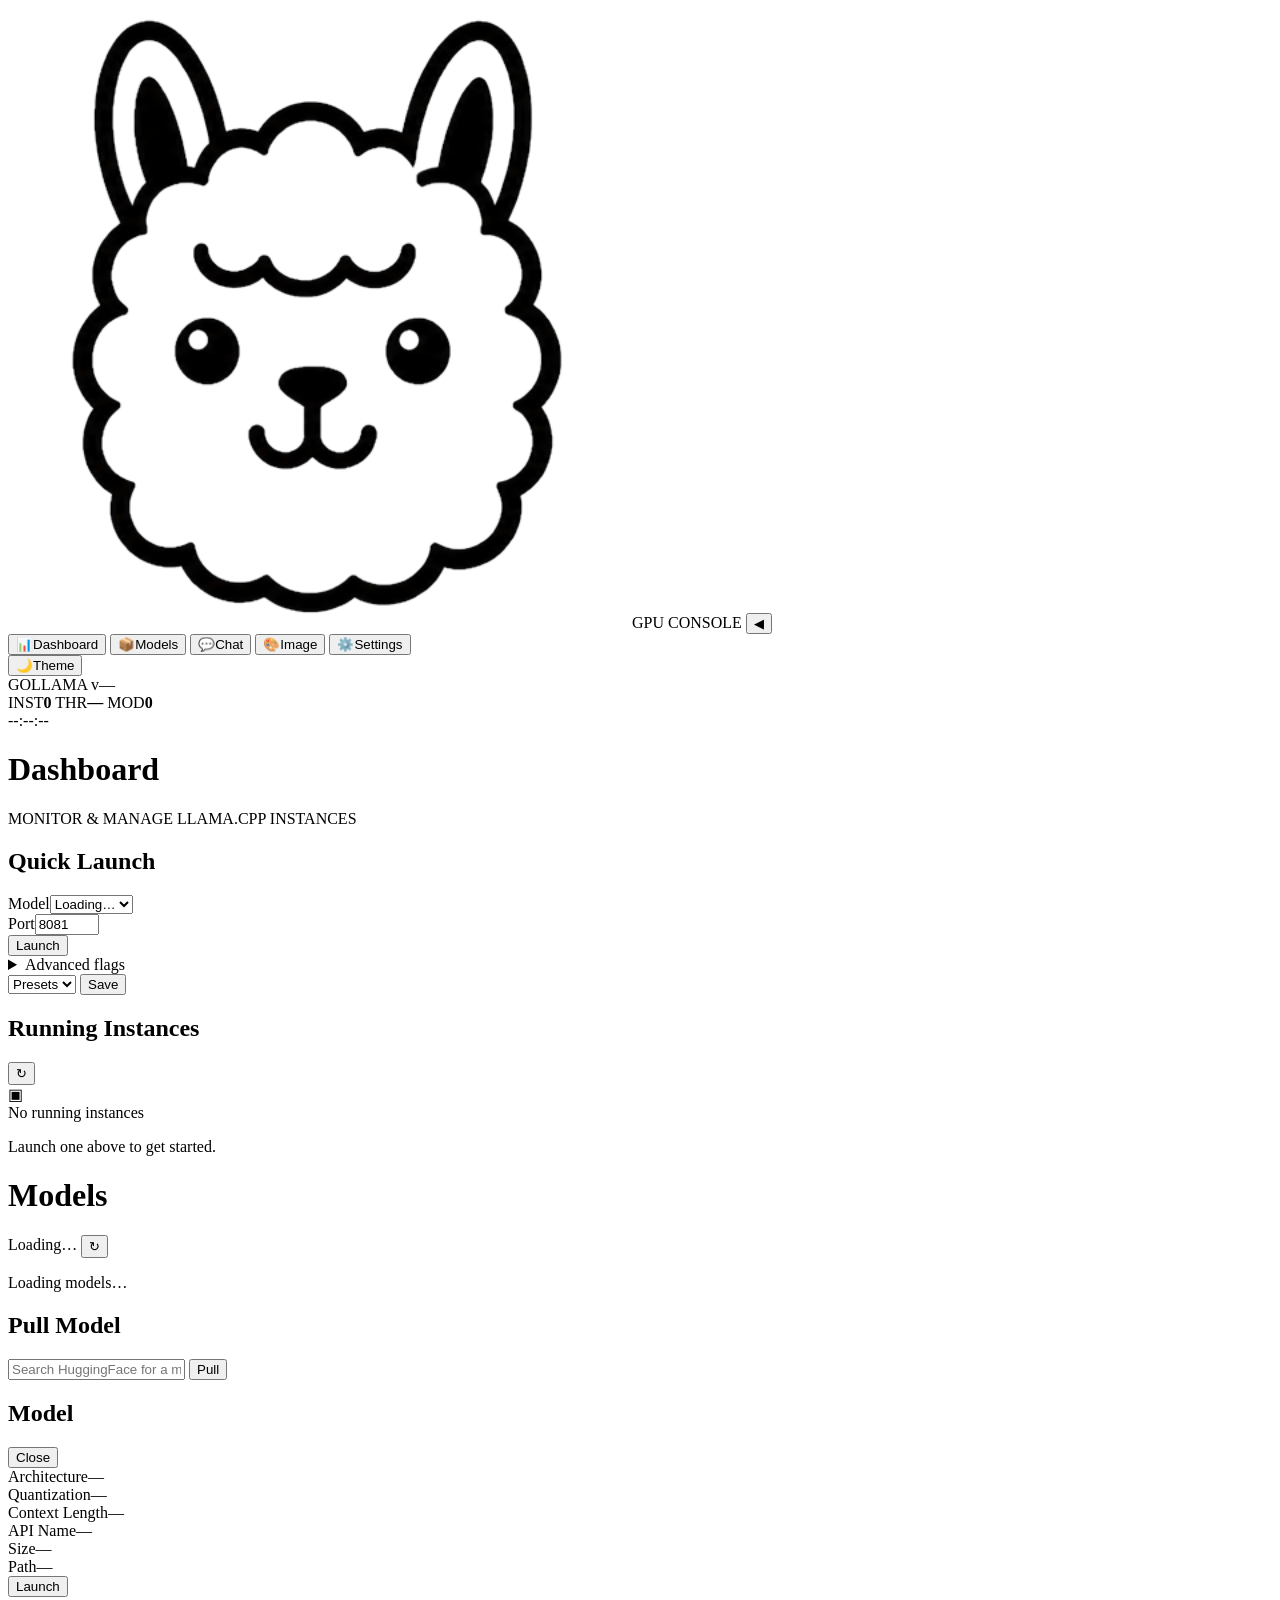
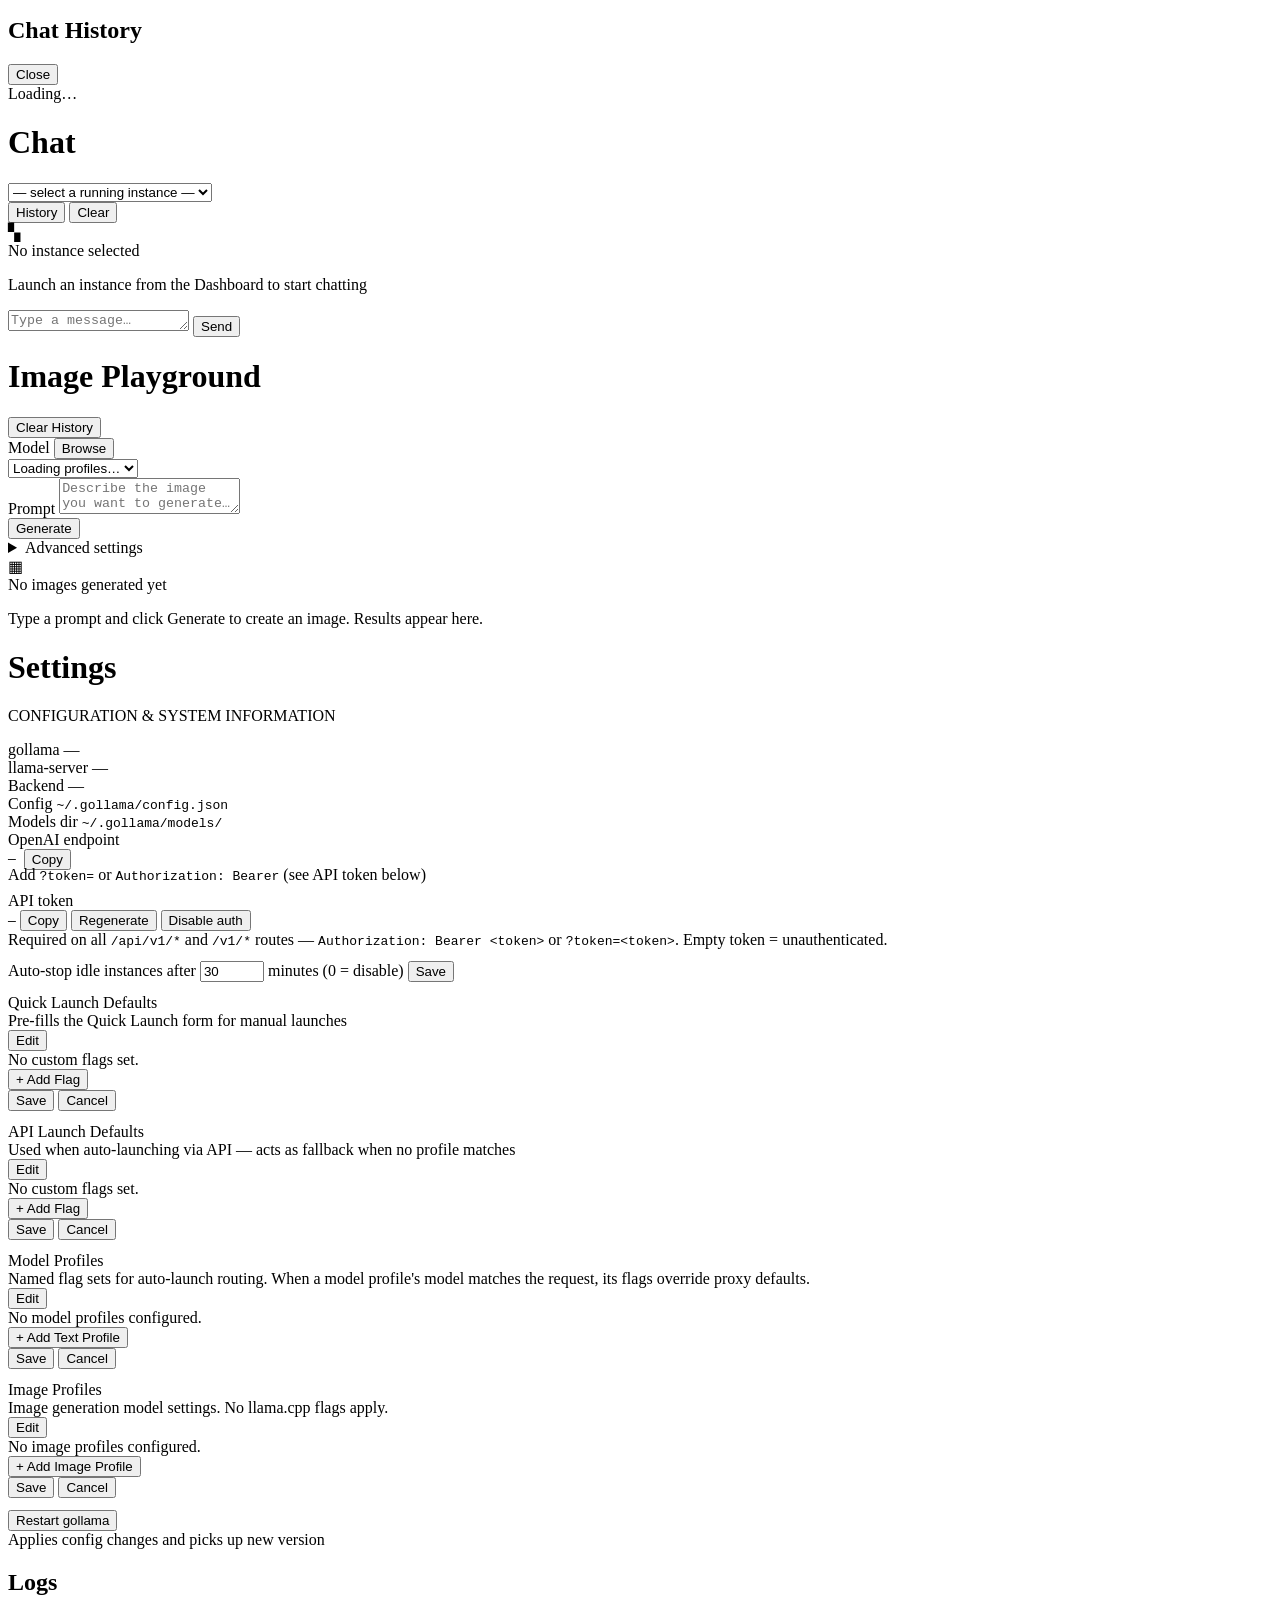
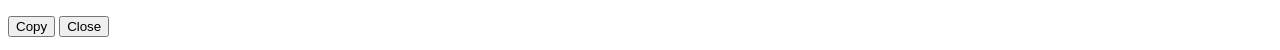
<file: pkg/ui/web/index.html>
<!DOCTYPE html>
<html lang="en">
<head>
<meta charset="UTF-8">
<meta name="viewport" content="width=device-width, initial-scale=1.0">
<meta name="theme-color" content="#0f1115">
<link rel="icon" type="image/svg+xml" href="/logo.svg">
<title>gollama · GPU console</title>
<link rel="preconnect" href="https://fonts.googleapis.com">
<link rel="preconnect" href="https://fonts.gstatic.com" crossorigin>
<link href="https://fonts.googleapis.com/css2?family=Archivo:wght@400;500;600;700;800&family=JetBrains+Mono:wght@400;500;600;700&display=swap" rel="stylesheet">
<style>
__GOLLAMA_CSS__
</style>
</head>
<body>

<!-- ─── Sidebar ──────────────────────────────────────── -->
<aside class="sidebar" role="navigation" aria-label="Main navigation">
  <div class="logo">
    <img src="/logo.svg" alt="gollama">
    <span class="logo-sub">GPU CONSOLE</span>
    <button class="toggle" onclick="toggleSidebar()" aria-label="Toggle sidebar">◀</button>
  </div>
  <nav>
    <button class="nav-item active" data-view="dashboard" onclick="switchView('dashboard')" aria-label="Dashboard">
      <span class="icon">📊</span><span class="label">Dashboard</span>
    </button>
    <button class="nav-item" data-view="models" onclick="switchView('models')" aria-label="Models">
      <span class="icon">📦</span><span class="label">Models</span>
    </button>
    <button class="nav-item" data-view="chat" onclick="switchView('chat')" aria-label="Chat">
      <span class="icon">💬</span><span class="label">Chat</span>
    </button>
    <button class="nav-item" data-view="image" onclick="switchView('image')" aria-label="Image">
      <span class="icon">🎨</span><span class="label">Image</span>
    </button>
    <button class="nav-item" data-view="settings" onclick="switchView('settings')" aria-label="Settings">
      <span class="icon">⚙️</span><span class="label">Settings</span>
    </button>
  </nav>
  <div class="bottom">
    <button class="nav-item" onclick="toggleTheme()" id="themeToggle" aria-label="Toggle theme">
      <span class="icon">🌙</span><span class="label">Theme</span>
    </button>
  </div>
</aside>

<div class="content">

<!-- ─── Faceplate ────────────────────────────────────── -->
<header class="faceplate">
  <div class="face-left">
    <span class="face-led led-off" id="faceLed"></span>
    <span class="face-brand">GOLLAMA</span>
    <span class="face-ver" id="faceVersion">v—</span>
  </div>
  <div class="face-meters" aria-hidden="true">
    <span class="face-meter">INST<b id="faceInst">0</b></span>
    <span class="face-meter">THR<b id="faceTps">—</b></span>
    <span class="face-meter">MOD<b id="faceModels">0</b></span>
  </div>
  <div class="face-right">
    <span class="face-clock" id="faceClock">--:--:--</span>
  </div>
</header>

<!-- ─── Main ──────────────────────────────────────────── -->
<main class="main" id="main">

<!-- ── Dashboard ────────────────────────────────────── -->
<div id="view-dashboard" class="view active" role="tabpanel" aria-label="Dashboard">
  <div class="page-header">
    <h1>Dashboard</h1>
    <p>MONITOR &amp; MANAGE LLAMA.CPP INSTANCES</p>
  </div>

  <div class="section" id="launch-section">
    <div class="section-header"><h2>Quick Launch</h2></div>
    <div class="card"><div class="card-body">
      <div class="launch-row">
        <div class="field"><label for="modelSelect">Model</label><select id="modelSelect" autocomplete="off"><option value="">Loading…</option></select></div>
        <div class="field"><label for="portInput">Port</label><input type="number" id="portInput" value="8081" min="8081" max="8099" autocomplete="off"></div>
        <div class="field"><button class="primary" onclick="launchInstance()" id="launchBtn">Launch</button></div>
      </div>
      <details class="advanced-flags">
        <summary>Advanced flags</summary>
        <div class="flags-block">
          <div id="flagsContainer"></div>
          <button class="ghost small" onclick="addFlag()">+ Add Flag</button>
        </div>
      </details>
      <div class="preset-row">
        <select id="presetSelect" onchange="applyPreset()">
          <option value="">Presets</option>
        </select>
        <button class="small secondary" onclick="savePreset()" id="savePresetBtn" title="Save current flags as preset">Save</button>
        <button class="small danger" onclick="deletePreset()" id="deletePresetBtn" style="display:none" title="Delete preset">Delete</button>
      </div>
    </div></div>
  </div>

  <div class="section">
    <div class="section-header">
      <h2>Running Instances</h2>
      <div class="section-tools">
        <span class="badge badge-blue" id="instanceCount"></span>
        <button class="ghost small" onclick="loadInstances()" title="Refresh instances" style="padding:2px 6px;font-size:13px">↻</button>
      </div>
    </div>
    <div id="instances" class="instance-grid">
      <div class="empty-state">
        <div class="icon">▣</div>
        <div class="title">No running instances</div>
        <p>Launch one above to get started.</p>
      </div>
    </div>
  </div>
</div>

<!-- ── Models ────────────────────────────────────────── -->
<div id="view-models" class="view" role="tabpanel" aria-label="Models">
  <div class="page-header">
    <h1>Models</h1>
    <p><span id="modelCount"><span class="spinner" id="modelCountSpinner"></span> Loading…</span> <button class="ghost small" onclick="loadModels(true)" title="Refresh models" style="padding:2px 6px;vertical-align:middle">↻</button></p>
  </div>
  <div id="modelList" class="card"><div class="card-body"><div class="empty-state"><span class="spinner"></span> Loading models…</div></div></div>
  <div class="section">
    <div class="section-header"><h2>Pull Model</h2></div>
    <div class="card"><div class="card-body">
      <div class="pull-row">
        <input type="text" id="pullInput" placeholder="Search HuggingFace for a model…" autocomplete="off" oninput="onPullInputChange(this.value)">
        <button class="primary" onclick="pullModel()" id="pullBtn">Pull</button>
      </div>
      <div id="pullSuggestions" style="display:none;margin-top:4px"></div>
      <div id="pullProgress" style="display:none">
        <div id="pullModelName"></div>
        <div class="pull-status-row">
          <span id="pullPct">0%</span>
          <span id="pullSpeed"></span>
        </div>
        <div class="pull-track"><div id="pullBar"></div></div>
        <div class="pull-status-row">
          <span id="pullStatus"></span>
          <button class="small danger" id="pullCancelBtn" onclick="cancelPull()">Cancel</button>
        </div>
      </div>
    </div></div>
  </div>
</div>

<!-- ── Model Details Modal ──────────────────────────── -->
<div class="modal" id="modelModal" role="dialog" aria-modal="true" aria-label="Model details">
  <div class="modal-content" onclick="event.stopPropagation()">
    <div class="modal-head">
      <h2 id="modelModalTitle">Model</h2>
      <button class="small danger" onclick="closeModelDetails()" aria-label="Close">Close</button>
    </div>
    <div id="modelModalBody">
      <div class="detail-row"><span class="detail-label">Architecture</span><span class="detail-value" id="md-arch">—</span></div>
      <div class="detail-row"><span class="detail-label">Quantization</span><span class="detail-value" id="md-quant">—</span></div>
      <div class="detail-row"><span class="detail-label">Context Length</span><span class="detail-value" id="md-ctx">—</span></div>
      <div class="detail-row"><span class="detail-label">API Name</span><span class="detail-value" id="md-apiname">—</span></div>
      <div class="detail-row"><span class="detail-label">Size</span><span class="detail-value" id="md-size">—</span></div>
      <div class="detail-row"><span class="detail-label">Path</span><span class="detail-value" id="md-path">—</span></div>
    </div>
    <button class="primary" onclick="launchModelFromDetails()" id="md-launch-btn">Launch</button>
  </div>
</div>

<!-- ── Chat History Modal ──────────────────────────── -->
<div class="modal" id="chatHistoryModal" role="dialog" aria-modal="true" aria-label="Chat history">
  <div class="modal-content" onclick="event.stopPropagation()">
    <div class="modal-head">
      <h2>Chat History</h2>
      <button class="small danger" onclick="closeChatHistory()" aria-label="Close">Close</button>
    </div>
    <div id="chatHistoryList" class="chat-history-list">
      <div class="empty-state"><span class="spinner"></span> Loading…</div>
    </div>
  </div>
</div>

<!-- ── Chat ──────────────────────────────────────────── -->
<div id="view-chat" class="view" role="tabpanel" aria-label="Chat">
  <div class="chat-container">
    <div class="chat-header">
      <div class="header-left">
        <h1>Chat</h1>
        <select id="chatInstanceSelect" onchange="selectChatInstance()" aria-label="Select instance"><option value="">— select a running instance —</option></select>
      </div>
      <div class="header-actions">
        <button class="pill-btn history" onclick="showChatHistory()" aria-label="Chat history" title="Chat history">History</button>
        <button class="pill-btn clear" onclick="clearChat()" aria-label="Clear chat" title="Clear chat">Clear</button>
      </div>
    </div>
    <div id="chatPanel" class="chat-msgs" style="display: none" aria-live="polite"></div>
    <div id="chatEmpty" class="empty-state">
      <div class="icon">▚</div>
      <div class="title">No instance selected</div>
      <p>Launch an instance from the Dashboard to start chatting</p>
    </div>
    <div class="chat-input-row">
      <div id="contextMeter" style="display:none">
        <div id="contextBar"></div>
      </div>
      <div class="input-wrap">
        <textarea id="chatInput" rows="1" placeholder="Type a message… (Enter to send)" onkeydown="if(event.key=='Enter'&&!event.shiftKey){event.preventDefault();sendChat()}" autocomplete="off" oninput="autoGrow(this)"></textarea>
        <button class="primary" id="chatSendBtn" onclick="sendChat()">Send</button>
      </div>
      <div id="ctxLabelWrap" style="display:none">
        <span id="ctxLabel" class="ctx-label"></span>
      </div>
    </div>
  </div>
</div>

<!-- ── Image Playground ──────────────────────────────── -->
<div id="view-image" class="view" role="tabpanel" aria-label="Image Generation">
  <div class="image-container">
    <div class="image-header">
      <div class="header-left">
        <h1>Image Playground</h1>
      </div>
      <div class="header-actions">
        <button class="pill-btn" onclick="clearImageHistory()" title="Clear generation history">Clear History</button>
      </div>
    </div>
    <div class="image-body">
      <div class="image-prompt-area">
        <div class="image-input-card">
          <div class="img-model-head">
            <label>Model</label>
            <button class="ghost small" onclick="toggleImageModelSearch()" id="imgModelBrowseBtn">Browse</button>
          </div>
          <select id="imageProfileSelect" aria-label="Select profile" onchange="onImageProfileChange()">
            <option value="">Loading profiles…</option>
          </select>
          <div id="imgModelSearchWrap" style="display:none">
            <input type="text" id="imgModelSearchInput" placeholder="Search image models on HF…" autocomplete="off" oninput="onImageModelSearch(this.value)">
            <div id="imgModelSearchResults" style="display:none;margin-top:4px"></div>
          </div>
          <div id="imgModelList" style="display:none"></div>
        </div>
        <div class="image-input-card">
          <label>Prompt</label>
          <textarea id="imagePromptInput" placeholder="Describe the image you want to generate…" onkeydown="if(event.key=='Enter'&&!event.shiftKey){event.preventDefault();generateImage()}" oninput="autoGrow(this)"></textarea>
        </div>
        <button class="image-gen-btn" onclick="generateImage()" id="imageGenBtn">Generate</button>
        <details class="advanced-flags">
          <summary>Advanced settings</summary>
          <div class="img-adv">
            <div class="img-adv-item"><label>Images</label><input type="number" id="imageNInput" min="1" max="8" placeholder="profile default"></div>
            <div class="img-adv-item"><label>Size</label>
              <select id="imageSizeSelect"><option value="">Profile default</option><option value="512x512">512×512</option><option value="768x768">768×768</option><option value="1024x1024">1024×1024</option><option value="1280x720">1280×720</option><option value="1024x768">1024×768</option><option value="custom">Custom…</option></select>
              <input type="text" id="imageSizeCustom" placeholder="WIDTHxHEIGHT" style="display:none">
            </div>
            <div class="img-adv-item"><label>Steps</label><input type="number" id="imageStepsInput" min="1" max="100" placeholder="profile default"></div>
            <div class="img-adv-item"><label>Guidance</label><input type="number" id="imageGuidanceInput" min="0" max="30" step="0.5" placeholder="profile default"></div>
            <div class="img-adv-item"><label>Seed</label><input type="number" id="imageSeedInput" placeholder="random"></div>
          </div>
        </details>
        <div id="imageHistorySection" style="display:none">
          <div class="img-history-head">
            <span>History</span>
            <span id="imageHistoryCount"></span>
          </div>
          <div id="imageHistoryGrid" class="image-history-grid"></div>
        </div>
      </div>
      <div class="image-results" id="imageResultsArea">
        <div class="image-empty" id="imageEmpty">
          <div class="icon">▦</div>
          <div class="title">No images generated yet</div>
          <p>Type a prompt and click Generate to create an image. Results appear here.</p>
        </div>
      </div>
    </div>
  </div>
</div>

<!-- ── Settings ──────────────────────────────────────── -->
<div id="view-settings" class="view" role="tabpanel" aria-label="Settings">
  <div class="page-header">
    <h1>Settings</h1>
    <p>CONFIGURATION &amp; SYSTEM INFORMATION</p>
  </div>
  <div class="card"><div class="card-body">
    <div class="detail-row">
      <span class="detail-label">gollama</span>
      <span class="detail-value"><span class="tag" id="s-version">—</span></span>
    </div>
    <div class="detail-row">
      <span class="detail-label">llama-server</span>
      <span class="detail-value"><span class="tag" id="s-llama-version">—</span><span id="s-llama-freshness"></span></span>
    </div>
    <div class="detail-row">
      <span class="detail-label">Backend</span>
      <span class="detail-value"><span class="tag" id="s-backend">—</span></span>
    </div>
    <div class="detail-row">
      <span class="detail-label">Config</span>
      <span class="detail-value"><code class="path">~/.gollama/config.json</code></span>
    </div>
    <div class="detail-row">
      <span class="detail-label">Models dir</span>
      <span class="detail-value"><code class="path">~/.gollama/models/</code></span>
    </div>
    <div class="detail-row">
      <span class="detail-label">OpenAI endpoint</span>
      <span class="detail-value" style="display:flex;align-items:center;gap:8px">
        <code class="path" id="openaiEndpoint">—</code>
        <button class="ghost small" onclick="copyOpenaiEndpoint()" aria-label="Copy OpenAI endpoint">Copy</button>
      </span>
    </div>
    <p class="token-hint" style="margin-top:-4px;margin-bottom:8px">Add <code>?token=</code> or <code>Authorization: Bearer</code> (see API token below)</p>
    <div class="detail-row" style="align-items:flex-start">
      <span class="detail-label">API token</span>
      <span class="detail-value" style="flex:1;min-width:0">
        <div class="token-row">
          <code class="token-value" id="apiTokenValue">—</code>
          <button class="ghost small" onclick="copyToken()">Copy</button>
          <button class="secondary small" onclick="regenerateToken()">Regenerate</button>
          <button class="ghost small" onclick="clearToken()">Disable auth</button>
        </div>
        <div class="token-hint">Required on all <code>/api/v1/*</code> and <code>/v1/*</code> routes — <code>Authorization: Bearer &lt;token&gt;</code> or <code>?token=&lt;token&gt;</code>. Empty token = unauthenticated.</div>
      </span>
    </div>
  </div></div>
  <div class="card" style="margin-top:12px"><div class="card-body">
    <div class="ttl-row">
      <label for="idleTtlInput">Auto-stop idle instances after</label>
      <input type="number" id="idleTtlInput" value="30" min="0" max="1440">
      <span class="ttl-hint">minutes (0 = disable)</span>
      <button class="primary small" onclick="saveIdleTTL()">Save</button>
      <span id="idleTtlStatus" class="save-status"></span>
    </div>
  </div></div>
  <div class="card settings-card" id="settings-ql" style="margin-top:12px"><div class="card-body">
    <div class="settings-card-head">
      <div>
        <div class="settings-card-title">Quick Launch Defaults</div>
        <div class="settings-card-sub">Pre-fills the Quick Launch form for manual launches</div>
      </div>
      <button class="ghost small settings-edit-btn" onclick="toggleEditSettings('ql')">Edit</button>
    </div>
    <div class="settings-readonly" id="ql-readonly">
      <div class="settings-empty">No custom flags set.</div>
    </div>
    <div class="settings-form">
      <div id="settingsFlagsContainer"></div>
      <button class="ghost small" onclick="addSettingsFlag()">+ Add Flag</button>
      <div class="settings-form-actions">
        <button class="primary small" onclick="saveSettingsFlags()">Save</button>
        <button class="secondary small" onclick="cancelEditSettings('ql')">Cancel</button>
        <span id="settingsFlagsStatus" class="save-status"></span>
      </div>
    </div>
  </div></div>
  <div class="card settings-card" id="settings-api" style="margin-top:12px"><div class="card-body">
    <div class="settings-card-head">
      <div>
        <div class="settings-card-title">API Launch Defaults</div>
        <div class="settings-card-sub">Used when auto-launching via API — acts as fallback when no profile matches</div>
      </div>
      <button class="ghost small settings-edit-btn" onclick="toggleEditSettings('api')">Edit</button>
    </div>
    <div class="settings-readonly" id="api-readonly">
      <div class="settings-empty">No custom flags set.</div>
    </div>
    <div class="settings-form">
      <div id="proxyFlagsContainer"></div>
      <button class="ghost small" onclick="addProxyFlag()">+ Add Flag</button>
      <div class="settings-form-actions">
        <button class="primary small" onclick="saveProxyFlags()">Save</button>
        <button class="secondary small" onclick="cancelEditSettings('api')">Cancel</button>
        <span id="proxyFlagsStatus" class="save-status"></span>
      </div>
    </div>
  </div></div>
  <div class="card settings-card" id="settings-profiles" style="margin-top:12px"><div class="card-body">
    <div class="settings-card-head">
      <div>
        <div class="settings-card-title">Model Profiles</div>
        <div class="settings-card-sub">Named flag sets for auto-launch routing. When a model profile's model matches the request, its flags override proxy defaults.</div>
      </div>
      <button class="ghost small settings-edit-btn" onclick="toggleEditSettings('profiles')">Edit</button>
    </div>
    <div class="settings-readonly" id="profiles-readonly">
      <div class="settings-empty">No model profiles configured.</div>
    </div>
    <div class="settings-form">
      <div id="profilesContainer"></div>
      <button class="ghost small" onclick="addProfile('text')">+ Add Text Profile</button>
      <div class="settings-form-actions">
        <button class="primary small" onclick="saveProfiles()">Save</button>
        <button class="secondary small" onclick="cancelEditSettings('profiles')">Cancel</button>
        <span id="profilesStatus" class="save-status"></span>
      </div>
    </div>
  </div></div>
  <div class="card settings-card" id="settings-image-profiles" style="margin-top:12px"><div class="card-body">
    <div class="settings-card-head">
      <div>
        <div class="settings-card-title">Image Profiles</div>
        <div class="settings-card-sub">Image generation model settings. No llama.cpp flags apply.</div>
      </div>
      <button class="ghost small settings-edit-btn" onclick="toggleEditSettings('image-profiles')">Edit</button>
    </div>
    <div class="settings-readonly" id="image-profiles-readonly">
      <div class="settings-empty">No image profiles configured.</div>
    </div>
    <div class="settings-form">
      <div id="imageProfilesContainer"></div>
      <button class="ghost small" onclick="addProfile('image')">+ Add Image Profile</button>
      <div class="settings-form-actions">
        <button class="primary small" onclick="saveProfiles()">Save</button>
        <button class="secondary small" onclick="cancelEditSettings('image-profiles')">Cancel</button>
        <span id="imageProfilesStatus" class="save-status"></span>
      </div>
    </div>
  </div></div>
  <div class="card" style="margin-top:12px"><div class="card-body restart-block">
    <button class="danger" onclick="restartGollama()">Restart gollama</button>
    <div class="restart-note">Applies config changes and picks up new version</div>
  </div></div>
</div>

</main>
</div>

<!-- ── Logs Modal ──────────────────────────────────── -->
<div class="modal" id="logModal" role="dialog" aria-modal="true" aria-label="Instance logs">
  <div class="modal-content" onclick="event.stopPropagation()">
    <div class="modal-head">
      <h2>Logs</h2>
      <div class="modal-head-actions">
        <button class="small secondary" onclick="copyLogs()" aria-label="Copy logs">Copy</button>
        <button class="small danger" onclick="closeLogs()" aria-label="Close logs">Close</button>
      </div>
    </div>
    <pre id="logContent" aria-live="polite"></pre>
  </div>
</div>

<!-- ── Token gate (v3.8.0 auth) ──────────────────────── -->
<div class="token-gate" id="tokenGate" style="display:none" role="dialog" aria-modal="true" aria-label="API token required">
  <div class="token-gate-box">
    <div class="token-gate-title">🔒 API token required</div>
    <p>This gollama instance requires an API token. Get it from the <code>gollama serve</code> startup output, from <code>~/.gollama/config.json</code> (<code>api_token</code>), or from Settings on a browser that already has one.</p>
    <input type="password" id="tokenGateInput" placeholder="Paste API token" autocomplete="off" onkeydown="if(event.key==='Enter')submitTokenGate()">
    <button class="primary" onclick="submitTokenGate()">Unlock</button>
  </div>
</div>
<script>
__GOLLAMA_JS__
</script>
</body>
</html>
</file>
